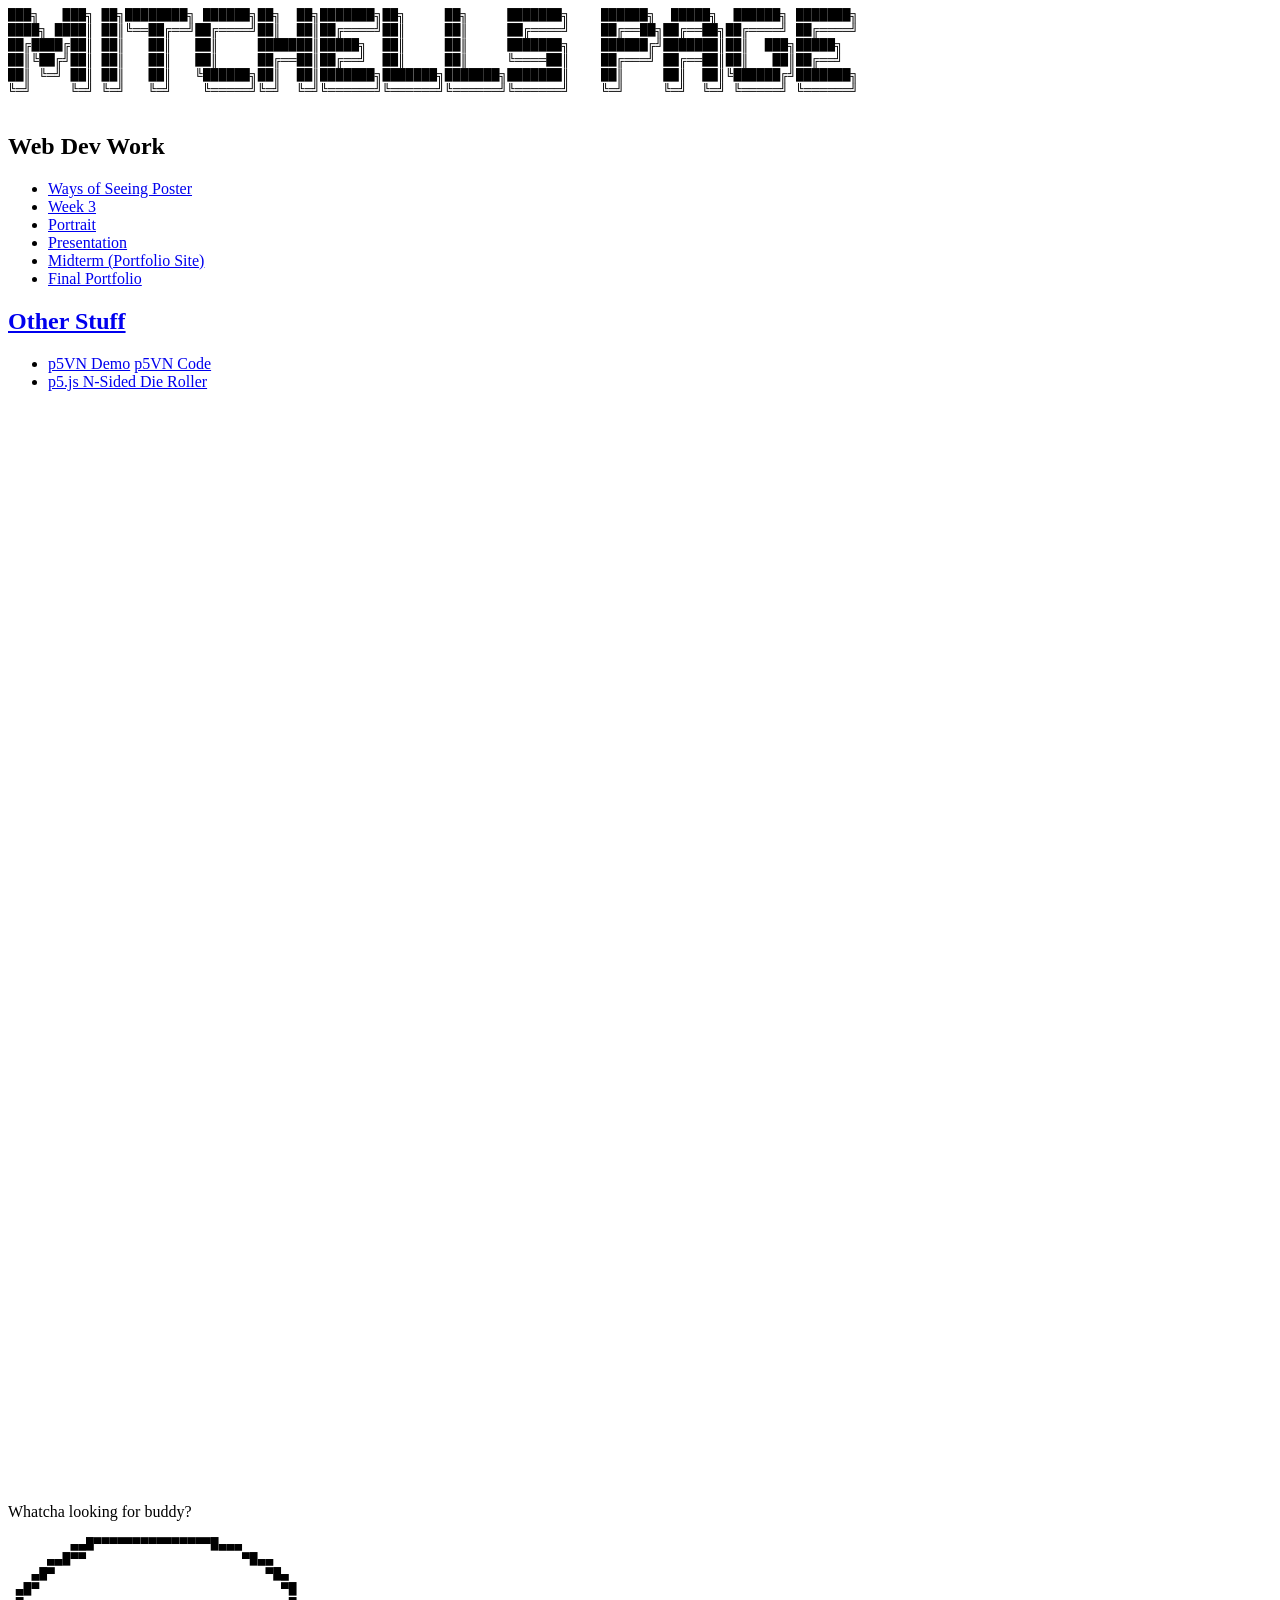
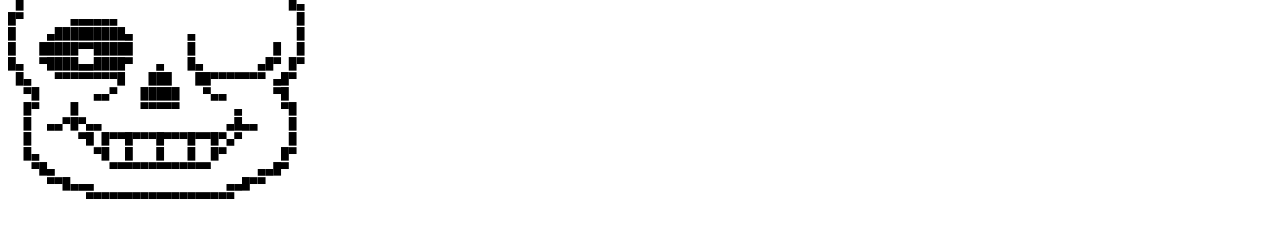
<file: index.html>
<html>
	<head>
		<title>Mitchell's Page</title>
	</head>
	<body>
		<pre>
███╗   ███╗ ██╗████████╗ ██████╗██╗  ██╗███████╗██╗     ██╗     ███████╗    ██████╗  █████╗  ██████╗ ███████╗
████╗ ████║ ██║╚══██╔══╝██╔════╝██║  ██║██╔════╝██║     ██║     ██╔════╝    ██╔══██╗██╔══██╗██╔════╝ ██╔════╝
██╔████╔██║ ██║   ██║   ██║     ███████║█████╗  ██║     ██║     ███████╗    ██████╔╝███████║██║  ███╗█████╗  
██║╚██╔╝██║ ██║   ██║   ██║     ██╔══██║██╔══╝  ██║     ██║     ╚════██║    ██╔═══╝ ██╔══██║██║   ██║██╔══╝  
██║ ╚═╝ ██║ ██║   ██║   ╚██████╗██║  ██║███████╗███████╗███████╗███████║    ██║     ██║  ██║╚██████╔╝███████╗
╚═╝     ╚═╝ ╚═╝   ╚═╝    ╚═════╝╚═╝  ╚═╝╚══════╝╚══════╝╚══════╝╚══════╝    ╚═╝     ╚═╝  ╚═╝ ╚═════╝ ╚══════╝
		</pre>
		
		<h2>Web Dev Work</h2>
		<ul>
<li><a href ="bergerposter.html">Ways of Seeing Poster</li>
			<li><a href ="week3.html">Week 3</li>
			<li><a href ="portrait.html">Portrait</li>
			<li><a href ="week05/project.html">Presentation</li>
			<li><a href ="midterm.html">Midterm (Portfolio Site)</li>
			<li><a href ="final/final.html">Final Portfolio</li>
			
		</ul>
		
		<h2>Other Stuff</h2>
		<ul>
			<li><a href= "/p5VN">p5VN Demo</a> <a href="https://github.com/mlg583/p5VN">p5VN Code</a></li>
			<li><a href= "/p5-dice">p5.js N-Sided Die Roller</a>
		</ul>
			<br />
		<br />
		<br />
		<br />
		<br />
		<br />
		<br />
		<br />
		<br />
		<br />
		<br />
		<br />
		<br />
		<br />
		<br />
		<br />
		<br />
		<br />
		<br />
		<br />
		<br />
		<br />
		<br />
		<br />
		<br />
		<br />
		<br />
		<br />
		<br />
		<br />
		<br />
		<br />
		<br />
		<br />
		<br />
		<br />
		<br />
		<br />
		<br />
		<br />
		<br />
		<br />
		<br />
		<br />
		<br />
		<br />
		<br />
		<br />
		<br />
		<br />
		<br />
		<br />
		<br />
		<br />
		<br />
		<br />
		<br />
		<br />
		<br />
		<br />
		<p>Whatcha looking for buddy?</p>
		<pre>
	▄▄█▀▀▀▀▀▀▀▀▀▀▀▀▀▀▀█▄▄▄
     ▄▄█▀▀                    ▀█▄▄
   ▄█▀                           ▀█▄
 ▄█▀                               ▀█
 █                                  █▄
█▀      ▄▄▄▄▄▄                       █
█    ▄█████████▄       ▄             █
█   █████▀▀█████       █          █  █
█▄  ▀████▄▄████▀   ▄   █▄       ▄█▀ █▀
 █▄   ▀▀▀▀▀▀▀▀█   ███   ██▀▀▀▀▀▀▀ ▄█▀
  ▀█       ▄▄▀   █████   ▀▄▄      ▀█
  █▀    █        ▀▀▀▀▀       ▄     ▀█
  █  ▄▄▀█▀▄▄                ▄█▄▄    █
  █      ▀█ █▀▀█▀▀▀█▀▀▀█▀▀█▀▄▀      █
  █▄       ▀█  █   █   █  █▀       █▀
   ▀█▄       ▀▀▀▀▀▀▀▀▀▀▀▀▀      ▄▄█▀
     ▀▀█▄▄▄                 ▄▄█▀▀
          ▀▀▀▀▀▀▀▀▀▀▀▀▀▀▀▀▀▀▀
		</pre>
	
	</body>


</html>
</file>
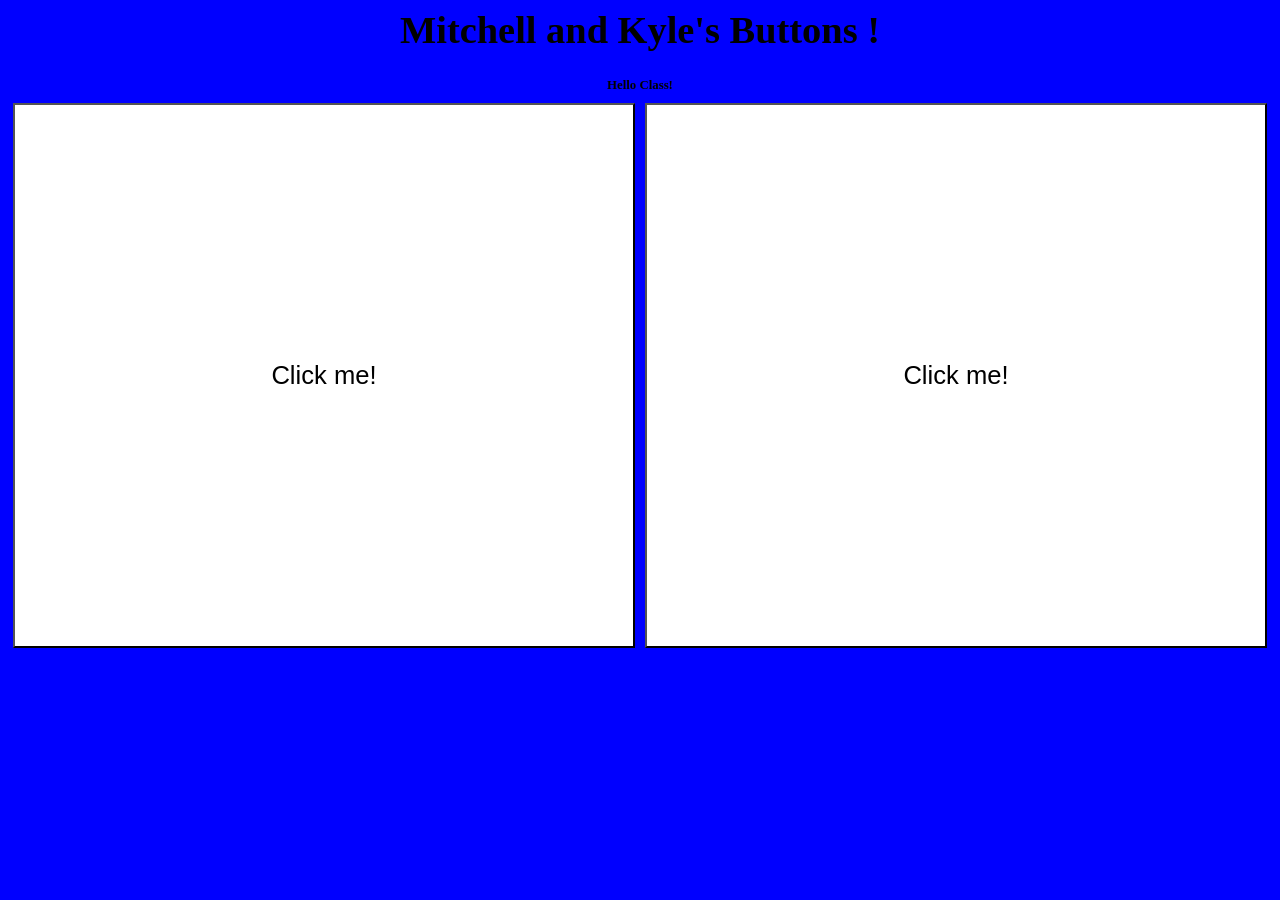
<file: week09/index.html>
<html>
  <head>
   <title>weeek 09</title>
   <meta charset="utf-8">
   <meta name="viewport" content="width=device-width, initial-scale=1">
   <link rel="stylesheet" type="text/css" href="theStyle.css">
   <script src="theMedium.js" defer></script>
  </head>
  <body>
    <main>

        <h1 class = "title">Mitchell and Kyle's Buttons !</h1>
		<h2 class = "text"> Hello Class! </h2>
		<div class="buttons">
			<button id="potato">Click me!</button>
			<button id="tomato">Click me!</button>
		</div>
	</main>
  </body>
</html>
</file>
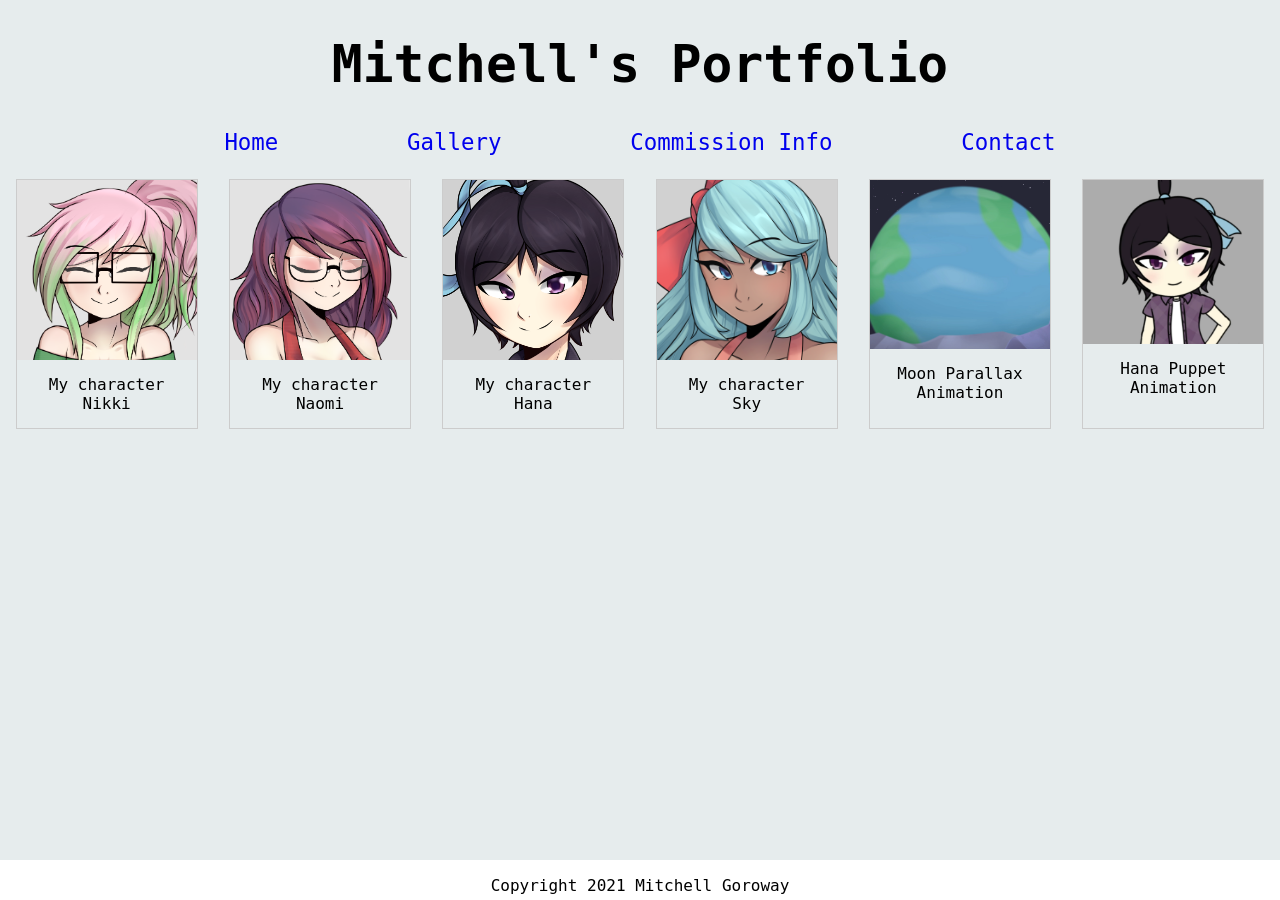
<file: gallery.html>
<html>
	<head>
		<title>Portfolio</title>
		<meta name="viewport" content="width=device-width, initial-scale=1">
		<link rel="stylesheet" href="midterm.css">
	</head>
	<body>
		<header>
			<h1>Mitchell's Portfolio</h1>
		</header>
		<nav class="mainnav">
			<a href="midterm.html">Home</a>
			<a href="gallery.html">Gallery</a>
			<a href="tba.html">Commission Info</a>
			<a href="mailto:test@test.com">Contact</a>
		</nav>
		<br>
		<div  class="gallerysection center">
			<!-- https://www.w3schools.com/css/css_image_gallery.asp --> 
			<div class="gallery">
			  <a target="_blank" href="nikki.png">
				<img class="gallerythumb" src="nikki.png" alt="Nikki Portrait">
			  </a>
			  <div class="desc">My character Nikki</div>
			</div>

			<div class="gallery">
			  <a target="_blank" href="naomi.png">
				<img class="gallerythumb" src="naomi.png" alt="Naomi Portrait" width="600" height="400">
			  </a>
			  <div class="desc">My character Naomi</div>
			</div>

			<div class="gallery">
			  <a target="_blank" href="hana.png">
				<img class="gallerythumb" src="hana.png" alt="Hana Portrait" width="600" height="400">
			  </a>
			  <div class="desc">My character Hana</div>
			</div>

			<div class="gallery">
			  <a target="_blank" href="sky.png">
				<img class="gallerythumb" src="sky.png" alt="Sky Portrait" width="600" height="400">
			  </a>
			  <div class="desc">My character Sky</div>
			</div>
			
			<div class="gallery">
			  <a target="_blank" href="parallax.mp4">
				<img class="gallerythumb" src="moonthumb.PNG" alt="Parallax Animation" width="600" height="400">
			  </a>
			  <div class="desc">Moon Parallax Animation</div>
			</div>
			
			
			
			<div class="gallery">
			  <a target="_blank" href="puppet.mp4">
				<img class="gallerythumb" src="hanathumb.PNG" alt="Hana Puppet Animation" width="600" height="400">
			  </a>
			  <div class="desc">Hana Puppet Animation</div>
			</div>

	
		</div>
		
		<footer>
			<p>Copyright 2021 Mitchell Goroway</p>
		</footer>
		
		
	</body>
	
</html>
</file>
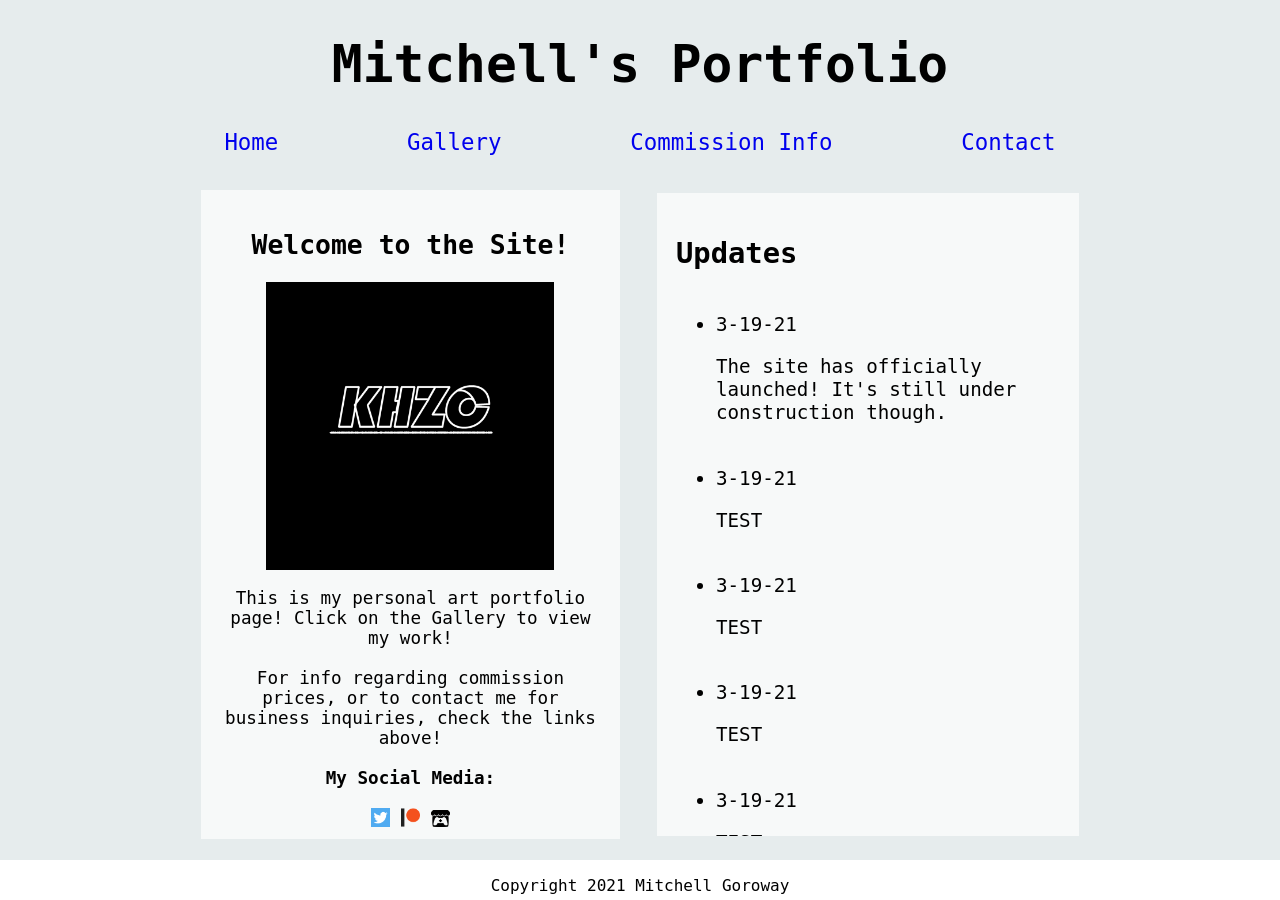
<file: midterm.html>
<html>
	<head>
		<title>Portfolio</title>
		<meta name="viewport" content="width=device-width, initial-scale=1">
		<link rel="stylesheet" href="midterm.css">
	</head>
	<body>
		<header>
			<h1>Mitchell's Portfolio</h1>
		</header>
		<nav class="mainnav">
			<a href="midterm.html">Home</a>
			<a href="gallery.html">Gallery</a>
			<a href="tba.html">Commission Info</a>
			<a href="mailto:test@test.com">Contact</a>
		</nav>
		<div class="main">
		<section id="intro">
			<h2>Welcome to the Site!</h2>
				<img id="avatar" src="avatar.png">
				
			
			
			<p>
				This is my personal art portfolio page! Click on the Gallery to view my work! <br><br>
				
				For info regarding commission prices, 
				or to contact me for business inquiries, check the links above!
				<br><br>
				
				<b>My Social Media:</b><br><br>
			
				<a href="tba.html"><img class="icon" src="twitter.png"></a>
				<a href="tba.html"><img class="icon" src="patreon.png"></a>
				<a href="http://smexgames.itch.io"><img class="icon" src="itchio.png"></a>
				<br>
				
				<br>
				<b>NOTE: This site is under construction! Social media links are not included at this time. Thanks.</b>
				
				
			</p>
			
		</section>
		<section class="newsSection">
			<h2>Updates</h2>
			<ul>
				<li>3-19-21
					<p>
						The site has officially launched! It's still under construction though. 
					</p>
			
				</li>
				<br>
				<li>3-19-21
					<p>
						TEST
					</p>
			
				</li>
				<br>
				<li>3-19-21
					<p>
						TEST
					</p>
			
				</li>
				<br>
				<li>3-19-21
					<p>
						TEST
					</p>
			
				</li>
				<br>
				<li>3-19-21
					<p>
						TEST
					</p>
			
				</li>
				
				<br>
				<li>3-19-21
					<p>
						TEST
					</p>
			
				</li>
				<br>
				<li>3-19-21
					<p>
						TEST
					</p>
			
				</li>
				<br>
				<li>3-19-21
					<p>
						TEST
					</p>
			
				</li>
				<br>
				<li>3-19-21
					<p>
						TEST
					</p>
			
				</li>
			</ul>
		
		</section>
		</div>
		
		<footer>
			<p>Copyright 2021 Mitchell Goroway</p>
		</footer>
		
		
	</body>
	
</html>
</file>
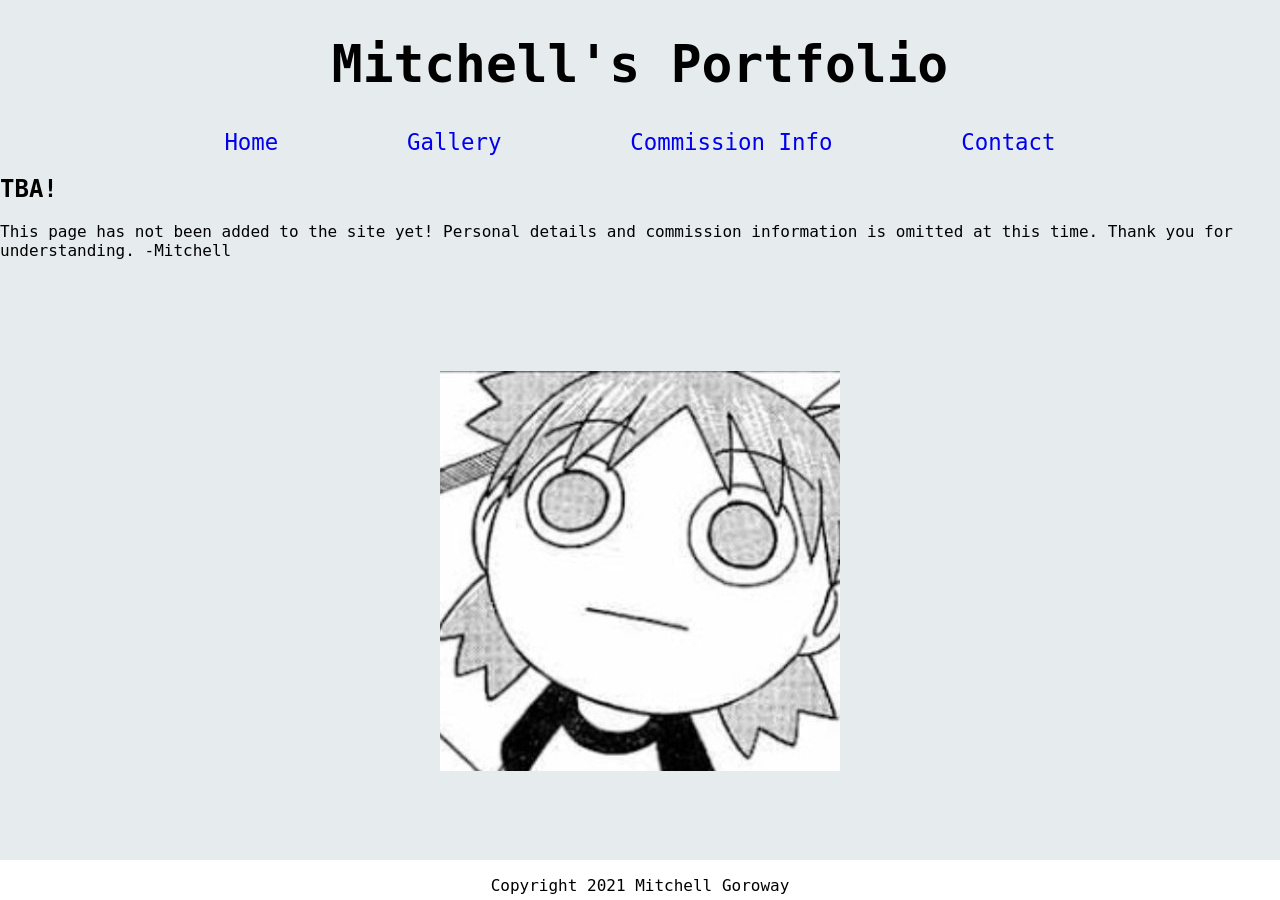
<file: tba.html>
<html>
	<head>
		<title>Portfolio</title>
		<meta name="viewport" content="width=device-width, initial-scale=1">
		<link rel="stylesheet" href="midterm.css">
	</head>
	<body>
		<header>
			<h1>Mitchell's Portfolio</h1>
		</header>
		<nav class="mainnav">
			<a href="midterm.html">Home</a>
			<a href="gallery.html">Gallery</a>
			<a href="tba.html">Commission Info</a>
			<a href="mailto:test@test.com">Contact</a>
		</nav>
		<div class="main">
		<section id="404">
			<h2>TBA!</h2>
			<p>
				This page has not been added to the site yet! Personal details and commission information is omitted at this time. Thank you for understanding. -Mitchell
			</p>
			<br>
			<br>
			<br>
			<br>
			<br>
			<div class="center">
				<img class="rotating" src="404.jpg">
			</div>
		</section>
		
		</div>
		
		<footer>
			<p>Copyright 2021 Mitchell Goroway</p>
		</footer>
		
		
	</body>
	
</html>
</file>
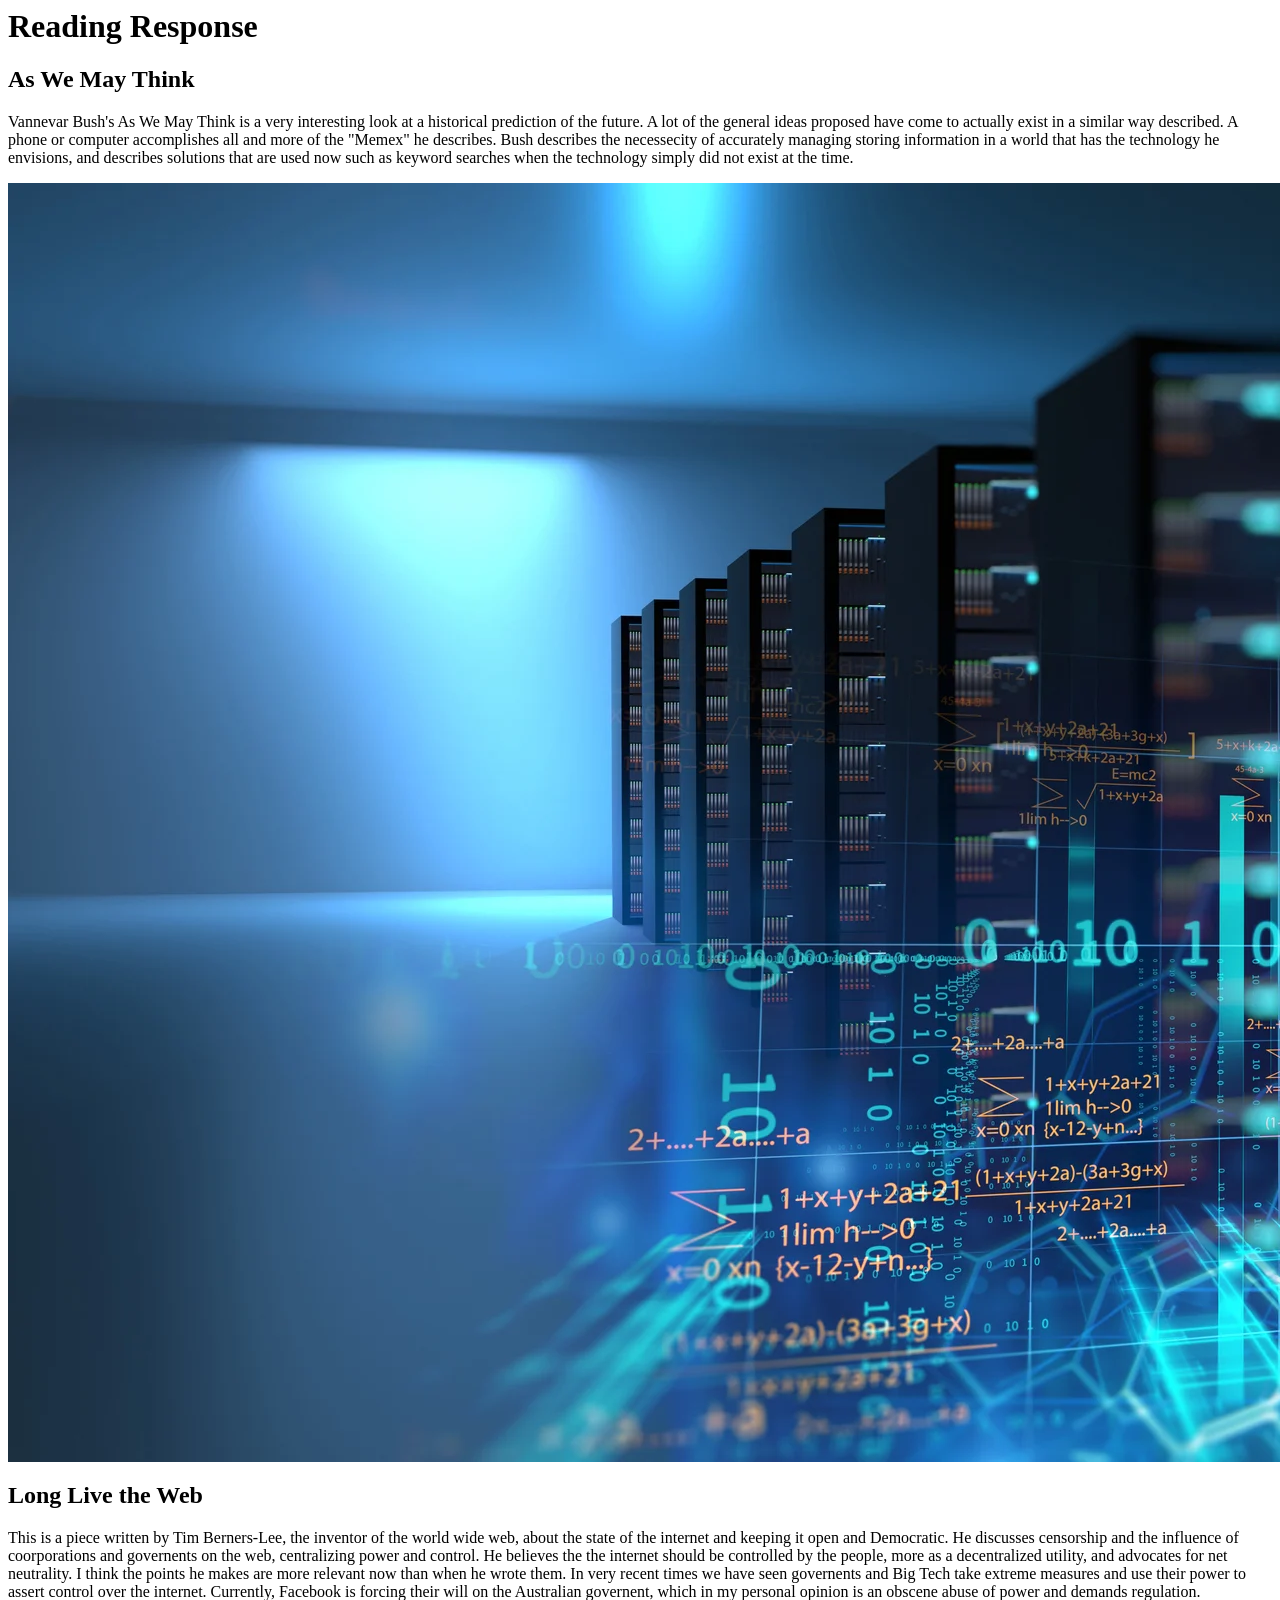
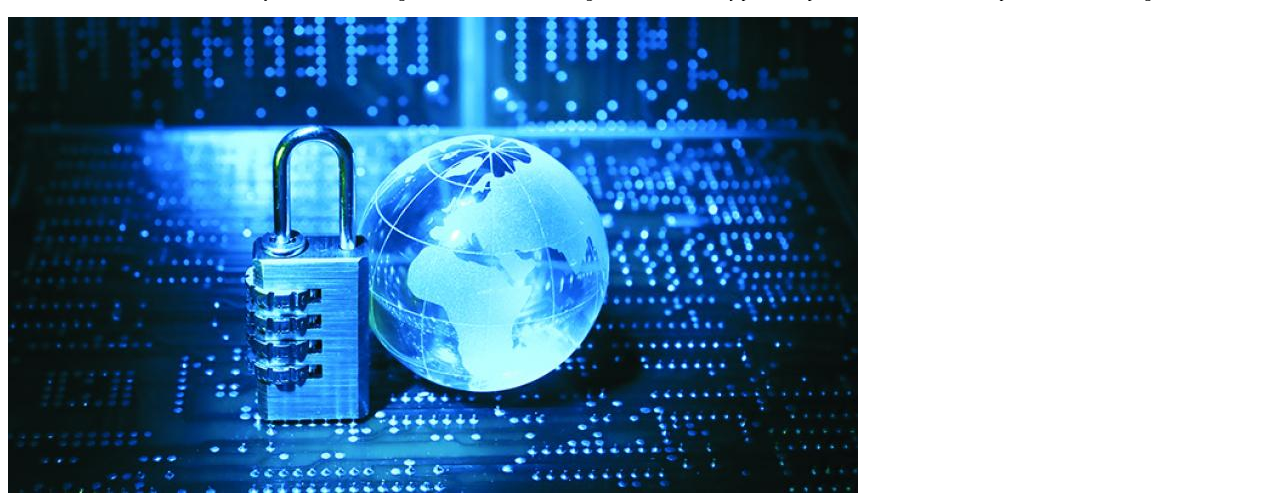
<file: week3.html>
<html>
	<head>
		<title>Week 3</title>
	</head>
<body>
	
	<header>
		<h1>Reading Response</h1>
	</header>
	<section>
		<h2>As We May Think</h2>
		<p>Vannevar Bush's As We May Think is a very interesting look at a historical prediction of the future. A lot of the general ideas proposed have come to actually exist in a similar way described. A phone or computer accomplishes all and more of the "Memex" he describes. Bush describes the necessecity of accurately managing storing information in a world that has the technology he envisions, and describes solutions that are used now such as keyword searches when the technology simply did not exist at the time.</p>
		
		<img src="technology.webp"/>
	
	</section>
	
	<section>
	
	<h2>Long Live the Web</h2>
		<p>This is a piece written by Tim Berners-Lee, the inventor of the world wide web, about the state of the internet and keeping it open and Democratic. He discusses censorship and the influence of coorporations and governents on the web, centralizing power and control. He believes the the internet should be controlled by the people, more as a decentralized utility, and advocates for net neutrality. I think the points he makes are more relevant now than when he wrote them. In very recent times we have seen governents and Big Tech take extreme measures and use their power to assert control over the internet. Currently, Facebook is forcing their will on the Australian governent, which in my personal opinion is an obscene abuse of power and demands regulation.</p>
		
		<img src="internet.jpg"/>
	
		
	</section>
	

</body>



</html>
</file>
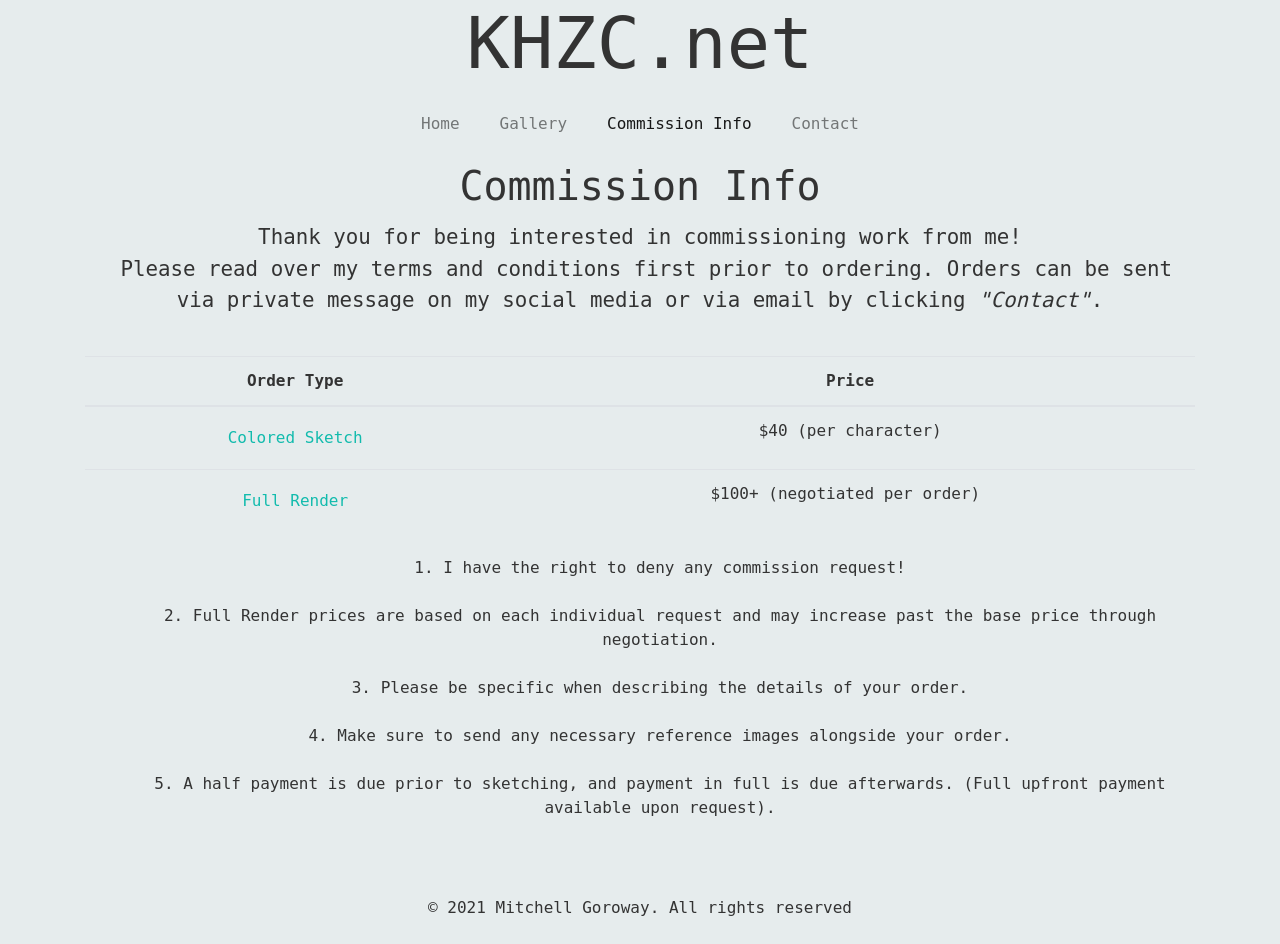
<file: final/commissions.html>
<!DOCTYPE html>
<html>

<head>
 <meta charset="utf-8">
  <meta name="viewport" content="width=device-width, initial-scale=1">
  <link rel="stylesheet" href="https://cdnjs.cloudflare.com/ajax/libs/font-awesome/4.7.0/css/font-awesome.min.css" type="text/css">
  <link rel="stylesheet" href="theme.css" type="text/css">
   <script src="https://ajax.googleapis.com/ajax/libs/jquery/3.6.0/jquery.min.js"></script>
  <script src="https://cdnjs.cloudflare.com/ajax/libs/popper.js/1.12.9/umd/popper.min.js" integrity="sha384-ApNbgh9B+Y1QKtv3Rn7W3mgPxhU9K/ScQsAP7hUibX39j7fakFPskvXusvfa0b4Q" crossorigin="anonymous"></script>
	<script src="https://maxcdn.bootstrapcdn.com/bootstrap/4.0.0/js/bootstrap.min.js" integrity="sha384-JZR6Spejh4U02d8jOt6vLEHfe/JQGiRRSQQxSfFWpi1MquVdAyjUar5+76PVCmYl" crossorigin="anonymous"></script>	
 
  <script src="wow.min.js"></script>
  <link rel="stylesheet" href="https://cdnjs.cloudflare.com/ajax/libs/animate.css/4.1.1/animate.min.css">
  <script src="script.js"></script>	
  <title>KHZC</title>
   <link rel="shortcut icon" type="image/jpg" href="favicon.png"/>
  <script>
  $(function () {
	$('[data-toggle="popover"]').popover()
})
  </script>
</head>

<body>
  <div class="text-center py-0" style="">
    <div class="container">
      <div class="row">
        <div class="col-md-12">
          <h1 class="d-flex justify-content-center text-center display-3">KHZC.net<br></h1>
        </div>
      </div>
    </div>
  </div>
<nav class="navbar navbar-expand-md navbar-light p-1 d-flex justify-content-center">
    <div class="container justify-content-center"> <button class="navbar-toggler navbar-toggler-right border-0" type="button" data-toggle="collapse" data-target="#navbar3" aria-expanded="true">
        <span class="navbar-toggler-icon"></span>
      </button>
      <div class="navbar-collapse text-center justify-content-center collapse show" id="navbar3" style="">
        <ul class="navbar-nav">
          <li class="nav-item mx-2"> <a class="nav-link" href="final.html">Home</a> </li>
          <li class="nav-item mx-2"> <a class="nav-link" href="gallery.html">Gallery</a> </li>
          <li class="nav-item mx-2"> <a class="nav-link active" href="commissions.html">Commission Info</a> </li>
          <li class="nav-item mx-2"> <a class="nav-link" href="mailto:test@test.com">Contact</a> </li>
        </ul>
      </div>
    </div>
  </nav>

  <div class="py-2" style="">
    <div class="container">
      <div class="row">
        <div class="col-md-12">
          <h1 class="text-center">Commission Info</h1>
        </div>
      </div>
    </div>
    <div class="container">
      <div class="row">
        <div class="col-md-12" style="">
          <p class="lead text-center">Thank you for being interested in commissioning work from me!<br>&nbsp;Please read over my terms and conditions first prior to ordering. Orders can be sent via private message on my social media or via email by clicking <i>"Contact"</i>.<br></p>
        </div>
      </div>
    </div>
  </div>
  <div class="py-2 d-flex justify-content-center align-items-center">
    <div class="container">
      <div class="row">
        <div class="col-md-12 d-flex align-items-center justify-content-center">
          <div class="table-responsive" style="">
            <table class="table">
              <thead>
                <tr>
                  <th class="text-center">Order Type</th>
                  <th class="text-center">Price</th>
                </tr>
              </thead>
              <tbody>
                <tr>
                  <td class="text-center"><button type="button" class="btn btn-link"  data-container="body" data-toggle="popover" data-placement="right" data-content="A Colored Sketch is a colored and shaded sketch more polished than the sketches I do during livestreams. Backgrounds are usually flat colors or simple.">Colored Sketch</button></td>
                  <td style="" class="text-center">$40 (per character)<br></td>
                </tr>
                <tr>
                 
				  <td class="text-center"><button type="button" class="btn btn-link"  data-container="body" data-toggle="popover" data-placement="right" data-content="A Full Render is a fully-inked and shaded illustration, that may include a background or other elements.">Full Render</button></td>
                  <td class="text-center">$100+ (negotiated per order)&nbsp;</td>
                </tr>
                <tr></tr>
              </tbody>
            </table>
          </div>
        </div>
      </div>
      <div class="row">
        <div class="col-md-12">
          <ol class="text-center ">
            <li class="" style="list-style-position: inside">I have the right to deny any commission request!<br><br></li>
            <li class="" style="list-style-position: inside">Full Render prices are based on each individual request and may increase past the base price through negotiation.<br><br></li>
            <li class="" style="list-style-position: inside">Please be specific when describing the details of your order.<br><br></li>
            <li class="" style="list-style-position: inside">Make sure to send any necessary reference images alongside your order.<br><br></li>
            <li class="" style="list-style-position: inside">A half payment is due prior to sketching, and payment in full is due afterwards. (Full upfront payment available upon request).<br><br></li>
          </ol>
        </div>
      </div>
    </div>
  </div>
  <div class="py-3">
    <div class="container">
      <div class="row">
        <div class="col-md-12 text-center">
          <p class="mb-0">© 2021 Mitchell Goroway. All rights reserved</p>
        </div>
      </div>
    </div>
  </div>
  
 
</body>

</html>
</file>
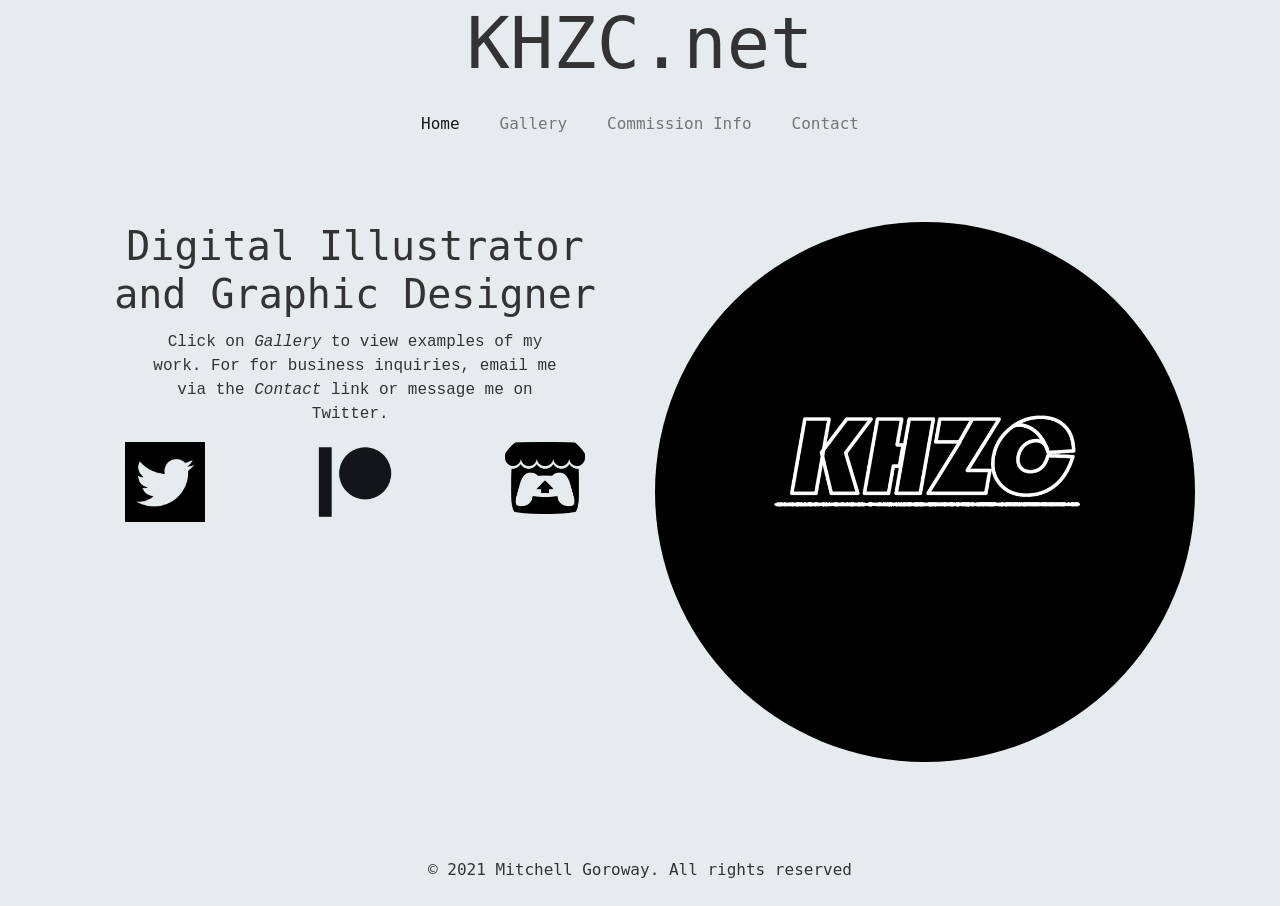
<file: final/final.html>
<!DOCTYPE html>
<html>

<head>
  <meta charset="utf-8">
    <script src="https://ajax.googleapis.com/ajax/libs/jquery/3.6.0/jquery.min.js"></script>
  <meta name="viewport" content="width=device-width, initial-scale=1">
  <link rel="stylesheet" href="https://cdnjs.cloudflare.com/ajax/libs/font-awesome/4.7.0/css/font-awesome.min.css" type="text/css">
  <link rel="stylesheet" href="theme.css" type="text/css">
  <script src="https://cdnjs.cloudflare.com/ajax/libs/popper.js/1.12.9/umd/popper.min.js" integrity="sha384-ApNbgh9B+Y1QKtv3Rn7W3mgPxhU9K/ScQsAP7hUibX39j7fakFPskvXusvfa0b4Q" crossorigin="anonymous"></script>
	<script src="https://maxcdn.bootstrapcdn.com/bootstrap/4.0.0/js/bootstrap.min.js" integrity="sha384-JZR6Spejh4U02d8jOt6vLEHfe/JQGiRRSQQxSfFWpi1MquVdAyjUar5+76PVCmYl" crossorigin="anonymous"></script>	

  <script src="wow.min.js"></script>
  <link rel="stylesheet" href="https://cdnjs.cloudflare.com/ajax/libs/animate.css/4.1.1/animate.min.css">
  <script src="script.js"></script>
  <title>KHZC</title>
  <link rel="shortcut icon" type="image/jpg" href="favicon.png"/>
  
</head>

<body>
  <div class="text-center py-0" style="">
    <div class="container">
      <div class="row">
        <div class="col-md-12">
          <h1 class="d-flex justify-content-center text-center display-3">KHZC.net<br></h1>
        </div>
      </div>
    </div>
  </div>
  <nav class="navbar navbar-expand-md navbar-light p-1 d-flex justify-content-center">
    <div class="container justify-content-center"> <button class="navbar-toggler navbar-toggler-right border-0" type="button" data-toggle="collapse" data-target="#navbar3" aria-expanded="true">
        <span class="navbar-toggler-icon"></span>
      </button>
      <div class="navbar-collapse text-center justify-content-center collapse show" id="navbar3" style="">
        <ul class="navbar-nav">
          <li class="nav-item mx-2"> <a class="nav-link active" href="final.html">Home</a> </li>
          <li class="nav-item mx-2"> <a class="nav-link" href="gallery.html">Gallery</a> </li>
          <li class="nav-item mx-2"> <a class="nav-link" href="commissions.html">Commission Info</a> </li>
          <li class="nav-item mx-2"> <a class="nav-link" href="mailto:test@test.com">Contact</a> </li>
        </ul>
      </div>
    </div>
  </nav>
  <div class="py-5" style="">
    <div class="container">
      <div class="row">
        <div class="col-md-6" style="">
          <h1 class="text-center">Digital Illustrator and Graphic Designer</h1>
          <div class="row">
            <div class="col-md-12 d-flex justify-content-center">
              <p class="text-monospace text-center w-75">Click on <i>Gallery</i> to view examples of my work. For for business inquiries, email me via the <i>Contact</i> link or message me on Twitter.&nbsp;</p>
            </div>
          </div>
          <div class="row">
            <div class="col-md-12">
              <div class="row">
                <div class="col-md-4 d-flex justify-content-center align-items-center flex-row">
                  <a href="http://twitter.com"><img src="twitter.png" class="hoverimg w-50 d-flex justify-content-center mx-auto"></a>
                </div>
                <div class="col-md-4 d-flex flex-row justify-content-center align-items-center">
                  <a href="http://patreon.com"><img src="patreon.png" class="hoverimg w-50 d-flex justify-content-center mx-auto"></a>
                </div>
                <div class="col-md-4 d-flex flex-row justify-content-center"> <a href="http://itch.io"><img src="itchio.png" class="hoverimg w-50 d-flex justify-content-center mx-auto"></a></div>
              </div>
            </div>
          </div>
        </div>
        <div class="col-md-6 d-n flex-column justify-content-center align-items-center">
          <div id="carouselExampleIndicators" class="carousel slide carousel-fade" data-ride="carousel">
            <ol class="carousel-indicators transparent">
              <li data-target="#carouselExampleIndicators" data-slide-to="0" class="active"> </li>
              <li data-target="#carouselExampleIndicators" data-slide-to="1" class=""> </li>
              <li data-target="#carouselExampleIndicators" data-slide-to="2" class=""> </li>
            </ol>
            <div class="carousel-inner">
              <div class="carousel-item active"> <img class="d-block img-fluid w-100 rounded-circle" src="avatar.png">
              </div>
              <div class="carousel-item d-flex justify-content-center align-items-center flex-column"> <img class="d-block img-fluid w-100 rounded-circle d-flex justify-content-center flex-column align-items-center" src="nikki.png">
              </div>
              <div class="carousel-item"> <img class="d-block img-fluid w-100 d-flex align-items-center justify-content-center flex-column mx-auto rounded-circle flex-grow-0 h-50" src="hana.png" height="100%" style="	max-height: 55%;">
              </div>
            </div>
          </div>
        </div>
      </div>
    </div>
  </div>
  <div class="py-3">
    <div class="container">
      <div class="row">
        <div class="col-md-12 text-center">
          <p class="mb-0">© 2021 Mitchell Goroway. All rights reserved</p>
        </div>
      </div>
    </div>
  </div>
  
  
  
</body>

</html>
</file>
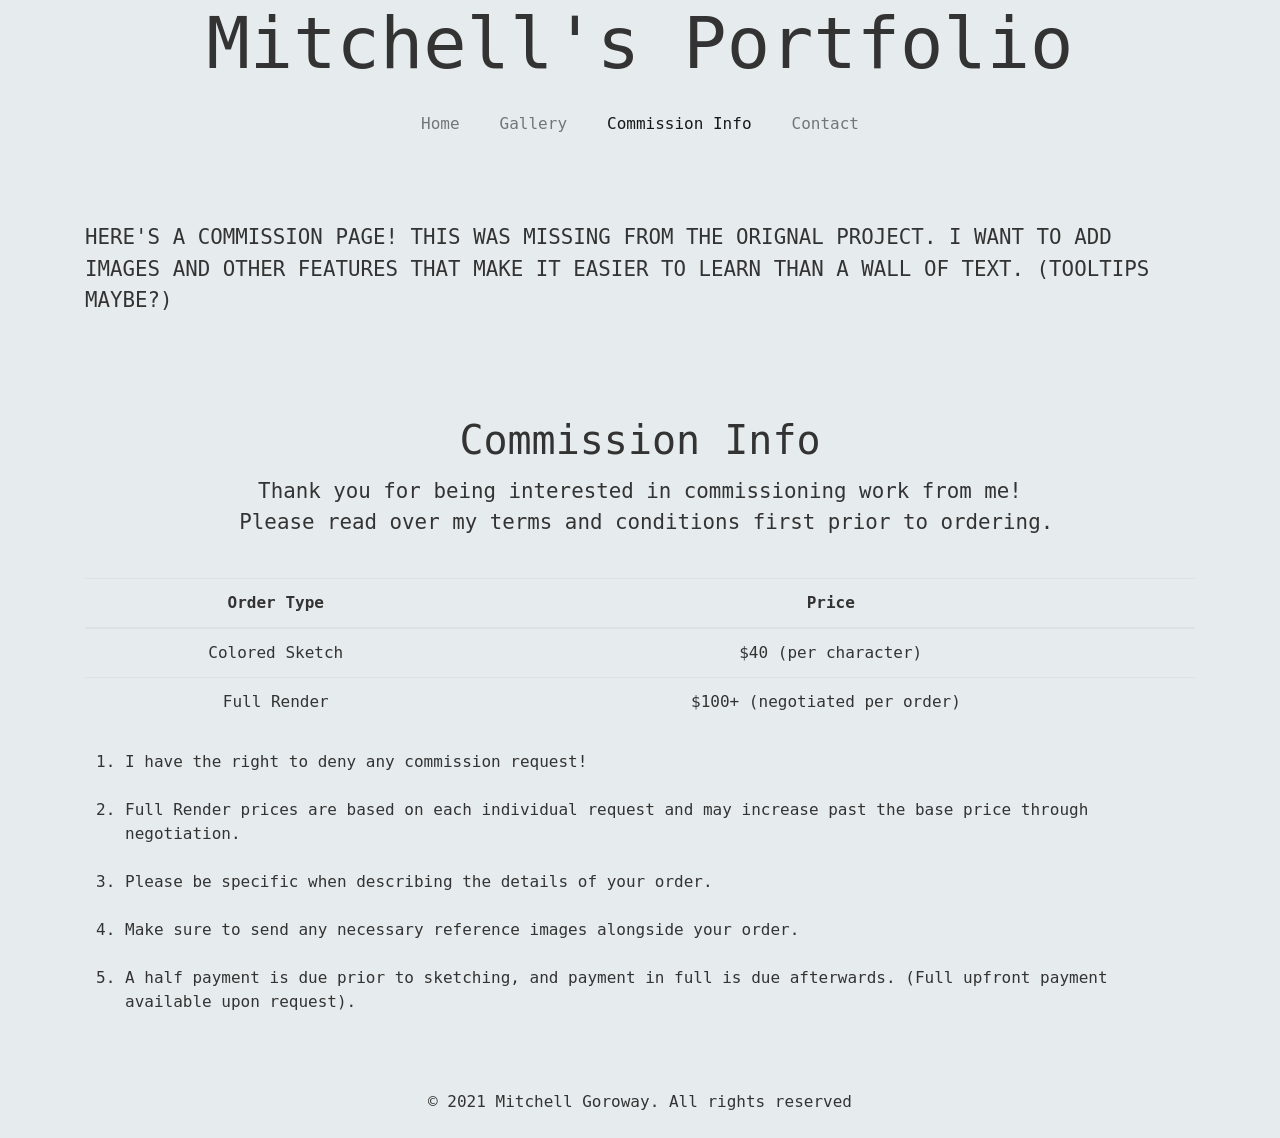
<file: finalpres/commissions.html>
<!DOCTYPE html>
<html>

<head>
  <meta charset="utf-8">
  <meta name="viewport" content="width=device-width, initial-scale=1">
  <link rel="stylesheet" href="https://cdnjs.cloudflare.com/ajax/libs/font-awesome/4.7.0/css/font-awesome.min.css" type="text/css">
  <link rel="stylesheet" href="theme.css" type="text/css">
  <script src="https://ajax.googleapis.com/ajax/libs/jquery/3.6.0/jquery.min.js"></script>
  <script src="wow.min.js"></script>
  <link rel="stylesheet" href="https://cdnjs.cloudflare.com/ajax/libs/animate.css/4.1.1/animate.min.css">
  <script src="script.js"></script>
  <title>My Portfolio</title>
</head>

<body>
  <div class="text-center py-0" style="">
    <div class="container">
      <div class="row">
        <div class="col-md-12">
          <h1 class="d-flex justify-content-center text-center display-3">Mitchell's Portfolio<br></h1>
        </div>
      </div>
    </div>
  </div>
  <nav class="navbar navbar-expand-md navbar-light p-1 d-flex justify-content-center">
    <div class="container justify-content-center"> <button class="navbar-toggler navbar-toggler-right border-0" type="button" data-toggle="collapse" data-target="#navbar3">
        <span class="navbar-toggler-icon"></span>
      </button>
      <div class="collapse navbar-collapse text-center justify-content-center" id="navbar3">
        <ul class="navbar-nav">
          <li class="nav-item mx-2"> <a class="nav-link" href="final.html">Home</a> </li>
          <li class="nav-item mx-2"> <a class="nav-link" href="gallery.html">Gallery</a> </li>
          <li class="nav-item mx-2"> <a class="active nav-link" href="commissions.html">Commission Info</a> </li>
          <li class="nav-item mx-2"> <a class="nav-link" href="mailto:test@test.com">Contact</a> </li>
        </ul>
      </div>
    </div>
  </nav>
  <div class="py-5">
    <div class="container">
      <div class="row">
        <div class="col-md-12">
          <p class="lead">HERE'S A COMMISSION PAGE! THIS WAS MISSING FROM THE ORIGNAL PROJECT. I WANT TO ADD IMAGES AND OTHER FEATURES THAT MAKE IT EASIER TO LEARN THAN A WALL OF TEXT. (TOOLTIPS MAYBE?)</p>
        </div>
      </div>
    </div>
  </div>
  <div class="py-2" style="">
    <div class="container">
      <div class="row">
        <div class="col-md-12">
          <h1 class="text-center">Commission Info</h1>
        </div>
      </div>
    </div>
    <div class="container">
      <div class="row">
        <div class="col-md-12" style="">
          <p class="lead text-center">Thank you for being interested in commissioning work from me!<br>&nbsp;Please read over my terms and conditions first prior to ordering.<br></p>
        </div>
      </div>
    </div>
  </div>
  <div class="py-2 d-flex justify-content-center align-items-center">
    <div class="container">
      <div class="row">
        <div class="col-md-12 d-flex align-items-center justify-content-center">
          <div class="table-responsive" style="">
            <table class="table">
              <thead>
                <tr>
                  <th class="text-center">Order Type</th>
                  <th class="text-center">Price</th>
                </tr>
              </thead>
              <tbody>
                <tr>
                  <td class="text-center">Colored Sketch</td>
                  <td style="" class="text-center">$40 (per character)<br></td>
                </tr>
                <tr>
                  <td class="text-center">Full Render</td>
                  <td class="text-center">$100+ (negotiated per order)&nbsp;</td>
                </tr>
                <tr></tr>
              </tbody>
            </table>
          </div>
        </div>
      </div>
      <div class="row">
        <div class="col-md-12">
          <ol class="">
            <li class="" style="">I have the right to deny any commission request!<br><br></li>
            <li>Full Render prices are based on each individual request and may increase past the base price through negotiation.<br><br></li>
            <li>Please be specific when describing the details of your order.<br><br></li>
            <li>Make sure to send any necessary reference images alongside your order.<br><br></li>
            <li>A half payment is due prior to sketching, and payment in full is due afterwards. (Full upfront payment available upon request).<br><br></li>
          </ol>
        </div>
      </div>
    </div>
  </div>
  <div class="py-3">
    <div class="container">
      <div class="row">
        <div class="col-md-12 text-center">
          <p class="mb-0">© 2021 Mitchell Goroway. All rights reserved</p>
        </div>
      </div>
    </div>
  </div>
  <script src="https://code.jquery.com/jquery-3.3.1.slim.min.js" integrity="sha384-q8i/X+965DzO0rT7abK41JStQIAqVgRVzpbzo5smXKp4YfRvH+8abtTE1Pi6jizo" crossorigin="anonymous"></script>
  <script src="https://cdnjs.cloudflare.com/ajax/libs/popper.js/1.14.3/umd/popper.min.js" integrity="sha384-ZMP7rVo3mIykV+2+9J3UJ46jBk0WLaUAdn689aCwoqbBJiSnjAK/l8WvCWPIPm49" crossorigin="anonymous"></script>
  <script src="https://stackpath.bootstrapcdn.com/bootstrap/4.3.1/js/bootstrap.min.js" integrity="sha384-JjSmVgyd0p3pXB1rRibZUAYoIIy6OrQ6VrjIEaFf/nJGzIxFDsf4x0xIM+B07jRM" crossorigin="anonymous" style=""></script>
 
</body>

</html>
</file>
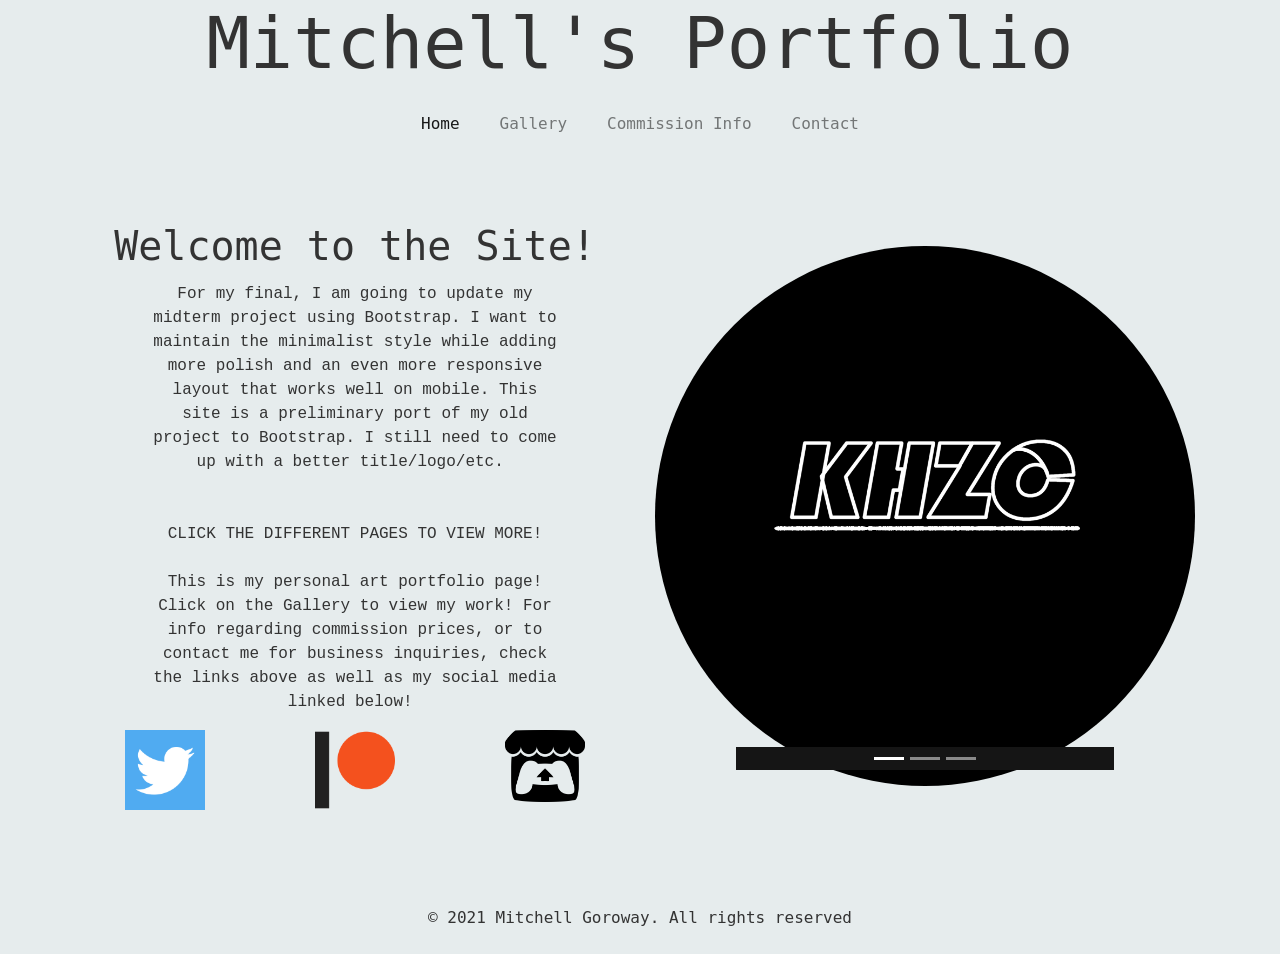
<file: finalpres/final.html>
<!DOCTYPE html>
<html>

<head>
  <meta charset="utf-8">
  <meta name="viewport" content="width=device-width, initial-scale=1">
  <link rel="stylesheet" href="https://cdnjs.cloudflare.com/ajax/libs/font-awesome/4.7.0/css/font-awesome.min.css" type="text/css">
  <link rel="stylesheet" href="theme.css" type="text/css">
  <script src="https://ajax.googleapis.com/ajax/libs/jquery/3.6.0/jquery.min.js"></script>
  <script src="wow.min.js"></script>
  <link rel="stylesheet" href="https://cdnjs.cloudflare.com/ajax/libs/animate.css/4.1.1/animate.min.css">
  <script src="script.js"></script>
  <title>My Portfolio</title>
</head>

<body>
  <div class="text-center py-0" style="">
    <div class="container">
      <div class="row">
        <div class="col-md-12">
          <h1 class="d-flex justify-content-center text-center display-3">Mitchell's Portfolio<br></h1>
        </div>
      </div>
    </div>
  </div>
  <nav class="navbar navbar-expand-md navbar-light p-1 d-flex justify-content-center">
    <div class="container justify-content-center"> <button class="navbar-toggler navbar-toggler-right border-0" type="button" data-toggle="collapse" data-target="#navbar3" aria-expanded="true">
        <span class="navbar-toggler-icon"></span>
      </button>
      <div class="navbar-collapse text-center justify-content-center collapse show" id="navbar3" style="">
        <ul class="navbar-nav">
          <li class="nav-item mx-2"> <a class="nav-link active" href="final.html">Home</a> </li>
          <li class="nav-item mx-2"> <a class="nav-link" href="gallery.html">Gallery</a> </li>
          <li class="nav-item mx-2"> <a class="nav-link" href="commissions.html">Commission Info</a> </li>
          <li class="nav-item mx-2"> <a class="nav-link" href="mailto:test@test.com">Contact</a> </li>
        </ul>
      </div>
    </div>
  </nav>
  <div class="py-5" style="">
    <div class="container">
      <div class="row">
        <div class="col-md-6" style="">
          <h1 class="text-center">Welcome to the Site!</h1>
          <div class="row">
            <div class="col-md-12 d-flex justify-content-center">
              <p class="text-monospace text-center w-75">For my final, I am going to update my midterm project using Bootstrap. I want to maintain the minimalist style while adding more polish and an even more responsive layout that works well on mobile. This site is a preliminary port of my old project to Bootstrap. I still need to come up with a better title/logo/etc.&nbsp;<br><br><br>CLICK THE DIFFERENT PAGES TO VIEW MORE!<br><br>This is my personal art portfolio page! Click on the Gallery to view my work! For info regarding commission prices, or to contact me for business inquiries, check the links above as well as my social media linked below!&nbsp;</p>
            </div>
          </div>
          <div class="row">
            <div class="col-md-12">
              <div class="row">
                <div class="col-md-4 d-flex justify-content-center align-items-center flex-row">
                  <a href="http://twitter.com"><img src="twitter.png" class="hoverimg w-50 d-flex justify-content-center mx-auto"></a>
                </div>
                <div class="col-md-4 d-flex flex-row justify-content-center align-items-center">
                  <a href="http://patreon.com"><img src="patreon.png" class="hoverimg w-50 d-flex justify-content-center mx-auto"></a>
                </div>
                <div class="col-md-4 d-flex flex-row justify-content-center"> <a href="http://itch.io"><img src="itchio.png" class="hoverimg w-50 d-flex justify-content-center mx-auto"></a></div>
              </div>
            </div>
          </div>
        </div>
        <div class="col-md-6 d-flex flex-column justify-content-center align-items-center">
          <div id="carouselExampleIndicators" class="carousel slide carousel-fade" data-ride="carousel">
            <ol class="carousel-indicators bg-dark">
              <li data-target="#carouselExampleIndicators" data-slide-to="0" class="active"> </li>
              <li data-target="#carouselExampleIndicators" data-slide-to="1" class=""> </li>
              <li data-target="#carouselExampleIndicators" data-slide-to="2" class=""> </li>
            </ol>
            <div class="carousel-inner">
              <div class="carousel-item active"> <img class="d-block img-fluid w-100 rounded-circle" src="avatar.png">
              </div>
              <div class="carousel-item d-flex justify-content-center align-items-center flex-column"> <img class="d-block img-fluid w-100 rounded-circle d-flex justify-content-center flex-column align-items-center" src="nikki.png">
              </div>
              <div class="carousel-item"> <img class="d-block img-fluid w-100 d-flex align-items-center justify-content-center flex-column mx-auto rounded-circle flex-grow-0 h-50" src="cafe.png" height="100%" style="	max-height: 55%;">
              </div>
            </div>
          </div>
        </div>
      </div>
    </div>
  </div>
  <div class="py-3">
    <div class="container">
      <div class="row">
        <div class="col-md-12 text-center">
          <p class="mb-0">© 2021 Mitchell Goroway. All rights reserved</p>
        </div>
      </div>
    </div>
  </div>
  <script src="https://code.jquery.com/jquery-3.3.1.slim.min.js" integrity="sha384-q8i/X+965DzO0rT7abK41JStQIAqVgRVzpbzo5smXKp4YfRvH+8abtTE1Pi6jizo" crossorigin="anonymous"></script>
  <script src="https://cdnjs.cloudflare.com/ajax/libs/popper.js/1.14.3/umd/popper.min.js" integrity="sha384-ZMP7rVo3mIykV+2+9J3UJ46jBk0WLaUAdn689aCwoqbBJiSnjAK/l8WvCWPIPm49" crossorigin="anonymous"></script>
  <script src="https://stackpath.bootstrapcdn.com/bootstrap/4.3.1/js/bootstrap.min.js" integrity="sha384-JjSmVgyd0p3pXB1rRibZUAYoIIy6OrQ6VrjIEaFf/nJGzIxFDsf4x0xIM+B07jRM" crossorigin="anonymous" style=""></script>
  
</body>

</html>
</file>
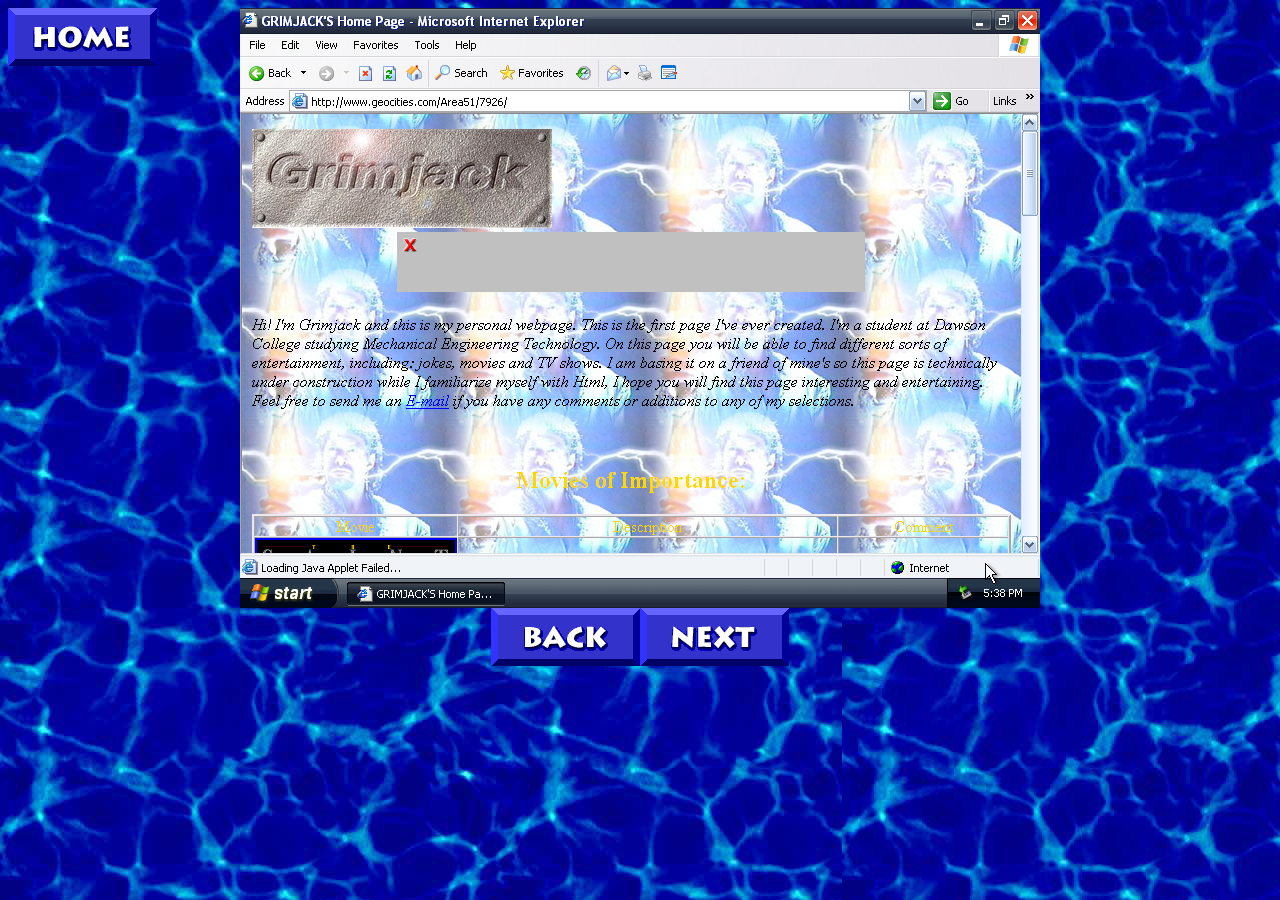
<file: week05/geocity2.html>
<!DOCTYPE html>

<html>

    <head>
        <title>GeoCity 2</title>
		<meta name="viewport" content="width=device-width, initial-scale=1">
		<link rel="stylesheet" href="style.css">
    </head>

    <body>
	    <a href="project.html">
                 <img class="homebutton" src="home.gif">
            </a>
        <img class="geocities" src="geocity2.png">

        <div class="button-container">

            <a href="geocity1.html">
                 <img src="back.gif">
            </a>

            <a href="geocity3.html">
                 <img src="next.gif">
            </a>

        </div>

        

    </body>


</html>
</file>
<file: week09/theStyle.css>
body {
    background-color: blue;
}


.buttons {
	display: flex;
	flex-direction: row;
	justify-content: space-around;
	
	
}

.title {
	display: flex;
	justify-content: center;
	font-family: Comic Sans MS;
	font-size: 3vw;
	
}


.text {
	display: flex;
	justify-content: center;
	font-family: Comic Sans MS;
	font-size: 1vw;
	
}

button {
	font-size: 2vw;
	padding:20vw;
	background-color: white;
  
}

button:hover {
    background-color: LightGrey;
	
}
</file>
<file: midterm.css>
html, body {
    max-width: 100%;

	background: #e6eced; 
	margin: 0;
	font-family: DejaVu Sans Mono, monospace;
}


header {
	display: flex;
	justify-content: center;
	font-size: 1.6em;
	text-align: center;
	
}

.center {
	display: flex;
	justify-content: center;
	
}

nav {
	margin:auto;
	width: 75%;
	display: flex;
	font-size: 1.4em;
	align-self: center;
	justify-content: space-around;
	
	
}

@media only screen and (min-width: 600px) {
nav {
	margin:auto;
	width: 75%;
	display: flex;
	font-size: 1.4em;
	align-self: center;
	justify-content: space-around;
	text-align: center;
	
	}
}

@media only screen and (max-width: 600px) {
nav {
	margin:auto;
	width: 75%;
	display: flex;
	font-size: 1.4em;
	align-self: center;
	justify-content: space-around;
	flex-direction: column;
	text-align: center;
	
	}
}


.main {
	display: flex;
	justify-content: space-around;
	height: 80%;
	margin-bottom: 0;
	
}

.gallerysection {
	display: flex;
	flex-wrap: wrap;
	justify-content:space-around;
	padding-bottom: 10em;
	
}

#avatar {
	margin-left: auto;
	margin-right: auto;
	max-width: 75%;
	height: auto;
	
	
}

.imgcaption {
	font-size: 0.5em;
	
	
}

 

.newsSection {
	display: flex;
	flex-direction: column;
	 -webkit-animation: slideIn2 2s forwards;
  -moz-animation: slideIn2 2s forwards;
  animation: slideIn2 2s forwards;
	margin-right: auto;
	margin-left: 1em;
	margin-top: 2em;
	margin-bottom: 2em;
	background-color: rgba(255,255,255,0.7);
	max-width: 30%;
	width: auto;
	height: auto;
	font-size: 1.2em;
	padding: 1em;
	word-wrap: break-word;
	overflow: auto;
	
	
}

footer {
	position: fixed;
	text-align: center;
	
	
	bottom: 0;
	width: 100%;
	height: 2.5em;
	background:#ffffff;
	
	
}

#intro {
	text-align:center;
	display: flex;
	flex-direction: column;
	 -webkit-animation: slideIn 2s forwards;
  -moz-animation: slideIn 2s forwards;
  animation: slideIn 2s forwards;
	margin-left: auto;
	margin-right: 1em;
	margin-top: 2em;
	margin-bottom: 2em;
	background-color: rgba(255,255,255,0.7);
	max-width: 30%;
	width: auto;
	height: auto;
	font-size: 1.1em;
	overflow: auto;
	word-wrap: break-word;
	padding: 1em;
	

	
	
}

.icon {
	width: 5%;
	
}

a:link {
  text-decoration: none;
}

a:visited {
  text-decoration: none;
}

a:hover {
  text-decoration: none;
}

a:active {
  text-decoration: none;
}

@-webkit-keyframes slideIn {
  0% {
    transform: translateX(-50em);
  }
  100% {
    transform: translateX(0em);
  }
}
@-moz-keyframes slideIn {
  0% {
    transform: translateX(-50em);
  }
  100% {
    transform: translateX(0em);
  }
}
@keyframes slideIn {
  0% {
    transform: translateX(-50em);
  }
  100% {
    transform: translateX(0em);
  }
}


@-webkit-keyframes slideIn2 {
  0% {
    transform: translateX(50em);
  }
  100% {
    transform: translateX(0em);
  }
}
@-moz-keyframes slideIn2 {
  0% {
    transform: translateX(50em);
  }
  100% {
    transform: translateX(0em);
  }
}
@keyframes slideIn2 {
  0% {
    transform: translateX(50em);
  }
  100% {
    transform: translateX(0);
  }
}

/* For image gallery https://www.w3schools.com/css/css_image_gallery.asp  */


div.gallery {
  margin: 5px;
  border: 1px solid #ccc;
  float: left;
  width: 180px;
}

div.gallery:hover {
  border: 1px solid #777;
}

div.gallery img {
  width: 100%;
  height: auto;
}

div.desc {
  padding: 15px;
  text-align: center;
}

.gallerythumb {
	width: 600px;
	height: 400px;
	
	
}

/*For image rotation https://stackoverflow.com/questions/6410730/css-endless-rotation-animation*/

@-webkit-keyframes rotating /* Safari and Chrome */ {
  from {
    -webkit-transform: rotate(0deg);
    -o-transform: rotate(0deg);
    transform: rotate(0deg);
  }
  to {
    -webkit-transform: rotate(360deg);
    -o-transform: rotate(360deg);
    transform: rotate(360deg);
  }
}
@keyframes rotating {
  from {
    -ms-transform: rotate(0deg);
    -moz-transform: rotate(0deg);
    -webkit-transform: rotate(0deg);
    -o-transform: rotate(0deg);
    transform: rotate(0deg);
  }
  to {
    -ms-transform: rotate(360deg);
    -moz-transform: rotate(360deg);
    -webkit-transform: rotate(360deg);
    -o-transform: rotate(360deg);
    transform: rotate(360deg);
  }
}
.rotating {
  -webkit-animation: rotating 5s linear infinite;
  -moz-animation: rotating 5s linear infinite;
  -ms-animation: rotating 5s linear infinite;
  -o-animation: rotating 5s linear infinite;
  animation: rotating 5s linear infinite;
}
</file>
<file: week05/style.css>
@charset "utf-8" ;
.center {
	text-align: center;
	margin-left: auto;
	margin-right: auto;
    margin-bottom: 0;
    margin-top: 0;
	color: white;
	font-family: "Comic Sans MS", cursive, sans-serif;
	-webkit-text-stroke: 1px black;

}

.img-artist {
	height: 600px;
	width: 500px;
    opacity: 1;
    transition: .5s ease;
    backface-visibility: hidden;
}

.flex-container {
    position: relative;
    display: flex;
    justify-content: space-between;
    align-content: center;

}

.img-wrap {
	position: relative;
	overflow: hidden;

}

.overlay {
    transition: .5s ease;
    opacity: 0;
    position: absolute;
    top: 50%;
    left: 50%;
    transform: translate(-50%, -50%);
    -ms-transform: translate(-20%, -20%);
    text-align: center;
}

.text {
    background-color: black;
    font-family: "Comic Sans MS", cursive, sans-serif;
	color: white;
    font-size: 20px;
    padding: 5px 5px;
}

.flex-container:hover .img-artist {
    opacity: 0.3;
}
  
.flex-container:hover .overlay {
    opacity: 1;
}

.paragraph {
    width: 700px;
    font-size: 20px;
	font-family: "Comic Sans MS", cursive, sans-serif;
}

.button-container {
    position: relative;
    display: flex;
    justify-content: center;
    align-content: center;

}

.button-style {
    border: none;
    color: black;
	margin: 10px;
    padding: 15px 32px;
    text-align: center;
    font-size: 16px;
	font-family: "Comic Sans MS", cursive, sans-serif;
    cursor: pointer;

}

.wireframe-container {
    display: flex;
    flex-direction: column;
    justify-content: center;


}

.img-wireframe {
    width: 100%;
    height: auto;
    

}

#Title {
	font-size: 69px;
	color: white;
	font-family: sans-serif;

	
}

.geocities {
	display: block;
	margin: auto;
	
	
}

.paragraph{
	 color: yellow;
	
}

body {
	background-image: url("background.png");
	
}

.link{
	color: white;
	-webkit-text-stroke: 0px white;
}

.homebutton {
	position: absolute;
	
}
</file>
